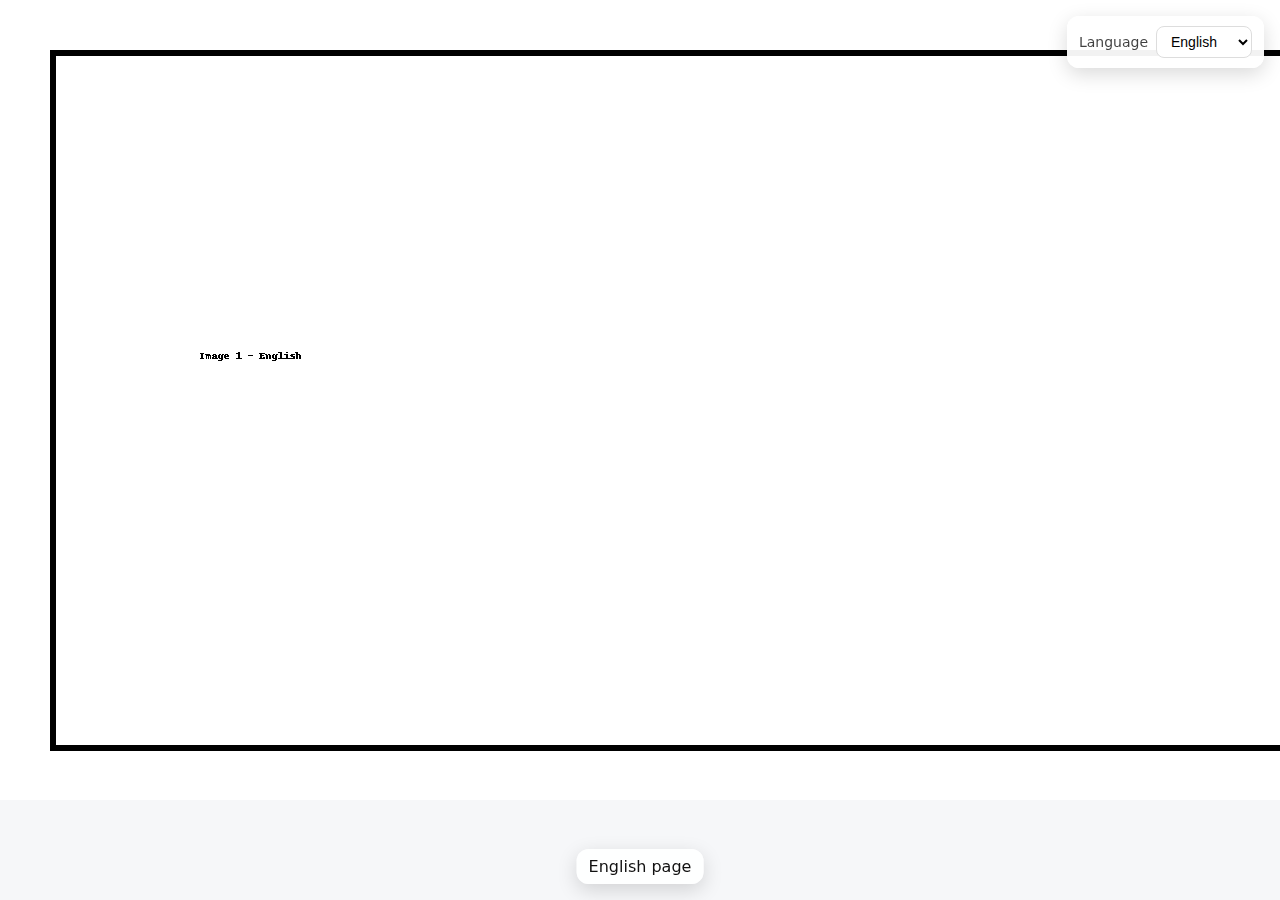
<file: index.html>
<!DOCTYPE html>
<html lang="en">
<head>
  <meta charset="UTF-8" />
  <meta name="viewport" content="width=device-width, initial-scale=1, minimum-scale=1" />
  <title>Redirecting…</title>

  <!-- JS redirect: prefer stored choice, else browser language, else EN -->
  <script>
    (function () {
      var stored = localStorage.getItem("siteLang");
      var browserLang = (navigator.language || "en").slice(0, 2).toLowerCase();
      var supported = ["en", "fr", "de"];
      var chosen = (stored && supported.includes(stored))
        ? stored
        : (supported.includes(browserLang) ? browserLang : "en");
      // For a project site, ./en/ resolves to /TruffleAlgolia/en/
      window.location.replace("./" + chosen + "/");
    })();
  </script>

  <!-- Optional: meta refresh as a tiny fallback (will fire after 3s) -->
  <meta http-equiv="refresh" content="3; url=./en/" />
</head>
<body>
  Redirecting…
  <noscript>
    JavaScript is required. Please choose your language:
    <ul>
      <li><a href="./en/">English</a></li>
      <li><a href="./fr/">Français</a></li>
      <li><a href="./de/">Deutsch</a></li>
    </ul>
  </noscript>
</body>
</html>
</file>
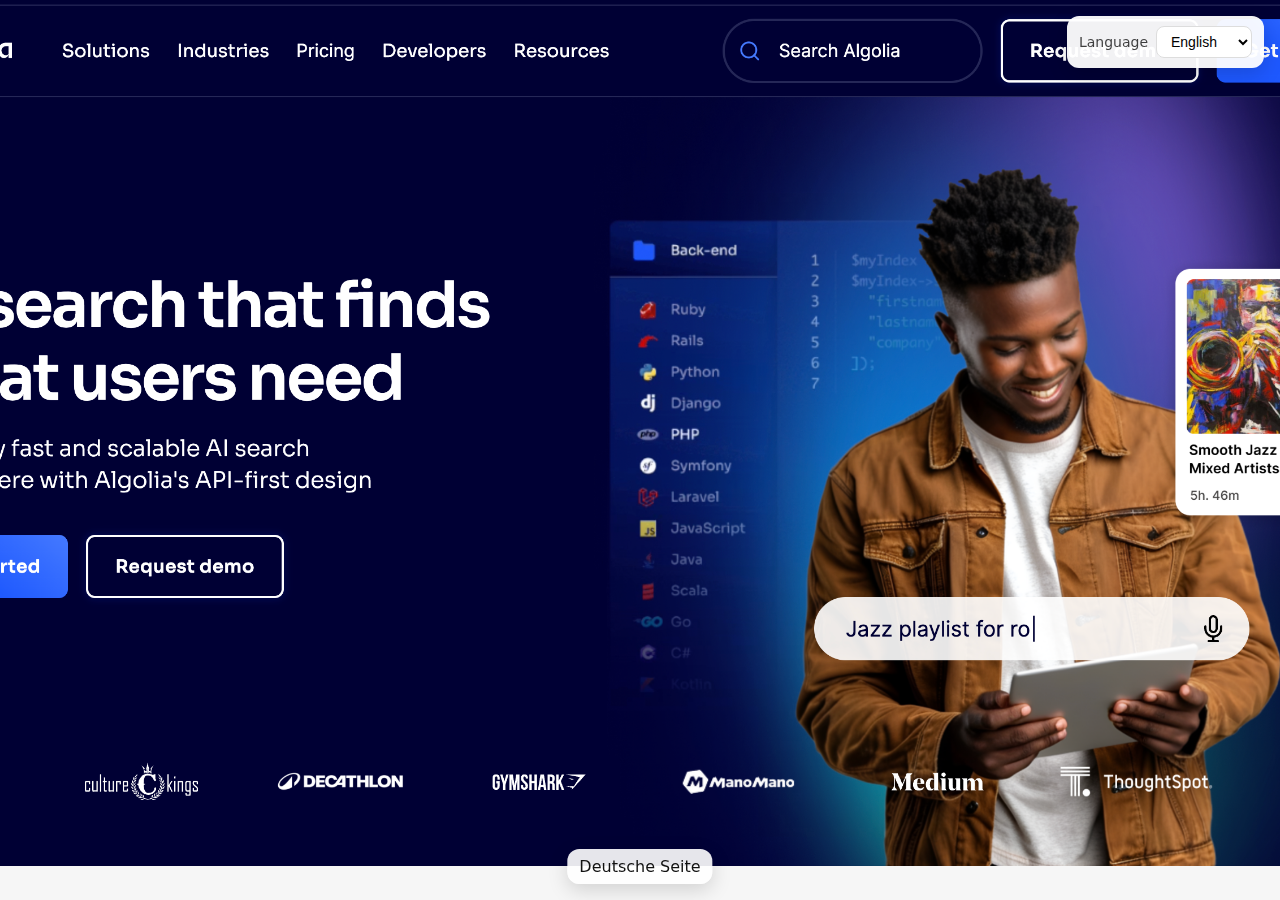
<file: de/index.html>
<!DOCTYPE html>
<html lang="de">
<head>
  <meta charset="UTF-8" />
  <meta name="viewport" content="width=device-width, initial-scale=1, minimum-scale=1" />
  <title>Truffle Media</title>
  <link rel="icon" href="../assets/favicon.ico" />
  <link rel="stylesheet" href="../assets/styles.css" />
</head>
<body>
  <!-- Full-bleed background (image is set by app.js) -->
  <div class="bg"></div>

  <!-- Overlays -->
  <div class="lang-picker">
    <label for="langSelect">Language</label>
    <select id="langSelect" aria-label="Select language">
      <option value="en">English</option>
      <option value="fr">Français</option>
      <option value="de" selected>Deutsch</option>
    </select>
  </div>

  <!-- Optional caption (text can be updated by JS) -->
  <div class="caption">Deutsche Seite</div>

  <!-- App (loads ESW + sets background) -->
  <script src="../assets/app.js" defer></script>
</body>
</html>
</file>
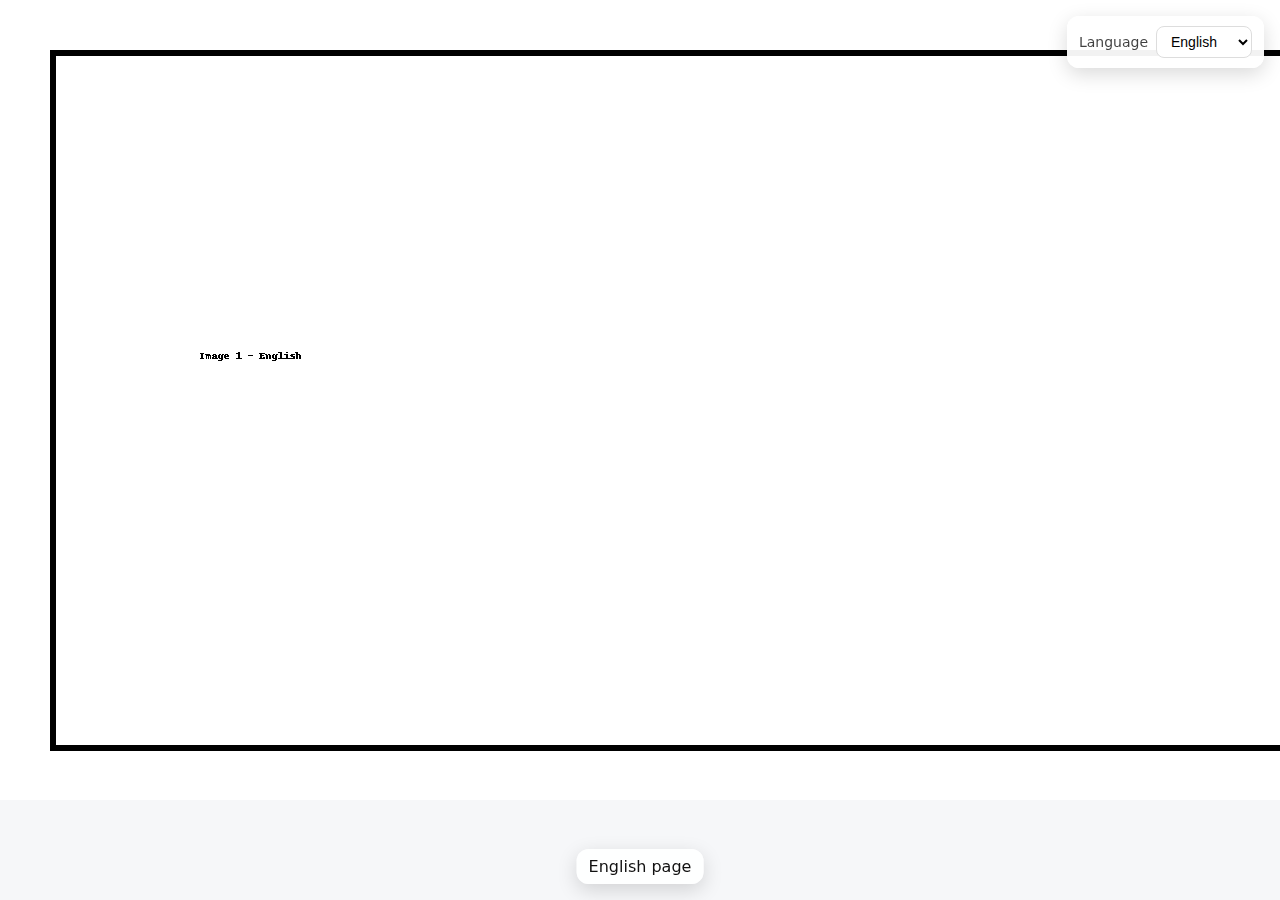
<file: en/index.html>
<!DOCTYPE html>
<html lang="en">
<head>
  <meta charset="UTF-8" />
  <meta name="viewport" content="width=device-width, initial-scale=1, minimum-scale=1" />
  <title>Truffle Media</title>
  <link rel="icon" type="image/x-icon" href="/TruffleAlgolia/favicon.ico" />
  <link rel="stylesheet" href="../assets/styles.css" />
</head>
<body>
  <div class="lang-picker">
    <label for="langSelect">Language</label>
    <select id="langSelect" aria-label="Select language">
      <option value="en">English</option>
      <option value="fr">Français</option>
      <option value="de">Deutsch</option>
    </select>
  </div>
  <div class="stage">
    <img class="hero" src="../assets/img1.png" alt="English page" />
    <div class="caption">English page</div>
  </div>
  <script src="../assets/app.js"></script>
</body>
</html>
</file>
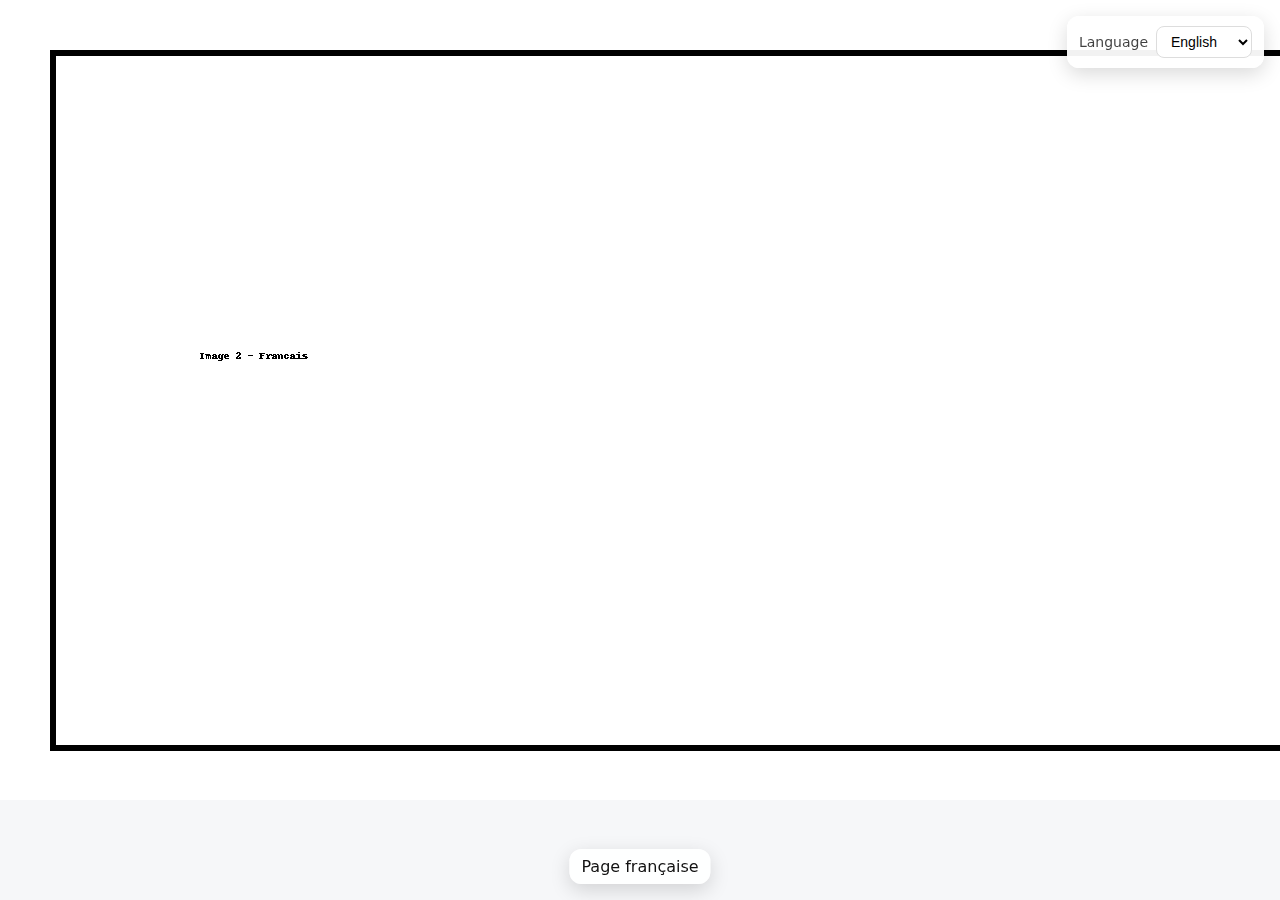
<file: fr/index.html>
<!DOCTYPE html>
<html lang="fr">
<head>
  <meta charset="UTF-8" />
  <meta name="viewport" content="width=device-width, initial-scale=1, minimum-scale=1" />
  <title>Truffle Media</title>
  <link rel="icon" type="image/x-icon" href="/TruffleAlgolia/favicon.ico" />
  <link rel="stylesheet" href="../assets/styles.css" />
</head>
<body>
  <div class="lang-picker">
    <label for="langSelect">Language</label>
    <select id="langSelect" aria-label="Select language">
      <option value="en">English</option>
      <option value="fr">Français</option>
      <option value="de">Deutsch</option>
    </select>
  </div>
  <div class="stage">
    <img class="hero" src="../assets/img2.png" alt="Page française" />
    <div class="caption">Page française</div>
  </div>
  <script src="../assets/app.js"></script>
</body>
</html>
</file>
<file: assets/styles.css>
/* Reset + full viewport */
html, body { margin: 0; padding: 0; height: 100%; }
body {
  font-family: system-ui, -apple-system, Segoe UI, Roboto, Arial, sans-serif;
  background: #f6f7f9; /* fallback while image loads */
  color: #111;
}

/* Fixed, full-bleed background */
.bg {
  position: fixed;
  inset: 0;
  background-repeat: no-repeat;
  background-position: center center;
  background-size: cover;      /* key: always covers */
  z-index: 0;                  /* stay behind overlays */
}

/* Overlays */
.lang-picker {
  position: fixed;
  top: 16px; right: 16px;
  background: rgba(255,255,255,0.95);
  border-radius: 12px;
  padding: 10px 12px;
  box-shadow: 0 6px 20px rgba(0,0,0,0.15);
  display: flex; gap: 8px; align-items: center;
  z-index: 2147483600;         /* above almost everything */
}
.lang-picker label { font-size: 14px; opacity: 0.8; }
.lang-picker select {
  font-size: 14px;
  padding: 6px 10px;
  border-radius: 8px;
  border: 1px solid #ddd;
  background: #fff;
}

/* Caption pinned near bottom center */
.caption {
  position: fixed;
  left: 50%;
  bottom: 16px;
  transform: translateX(-50%);
  background: rgba(255,255,255,0.9);
  border-radius: 12px;
  padding: 8px 12px;
  box-shadow: 0 6px 20px rgba(0,0,0,0.15);
  z-index: 2147483600;
}

/* Ensure ESW launcher/iframe sits above background */
.embeddedservice-helpbutton,
.embeddedMessaging,
iframe[id^="snapins_"],
iframe[src*="embeddedservice"],
iframe[src*="embeddedmessaging"] {
  z-index: 2147483601 !important;
}

/* Mobile tweak */
@media (max-width: 768px) {
  .lang-picker { gap: 6px; }
}
</file>
